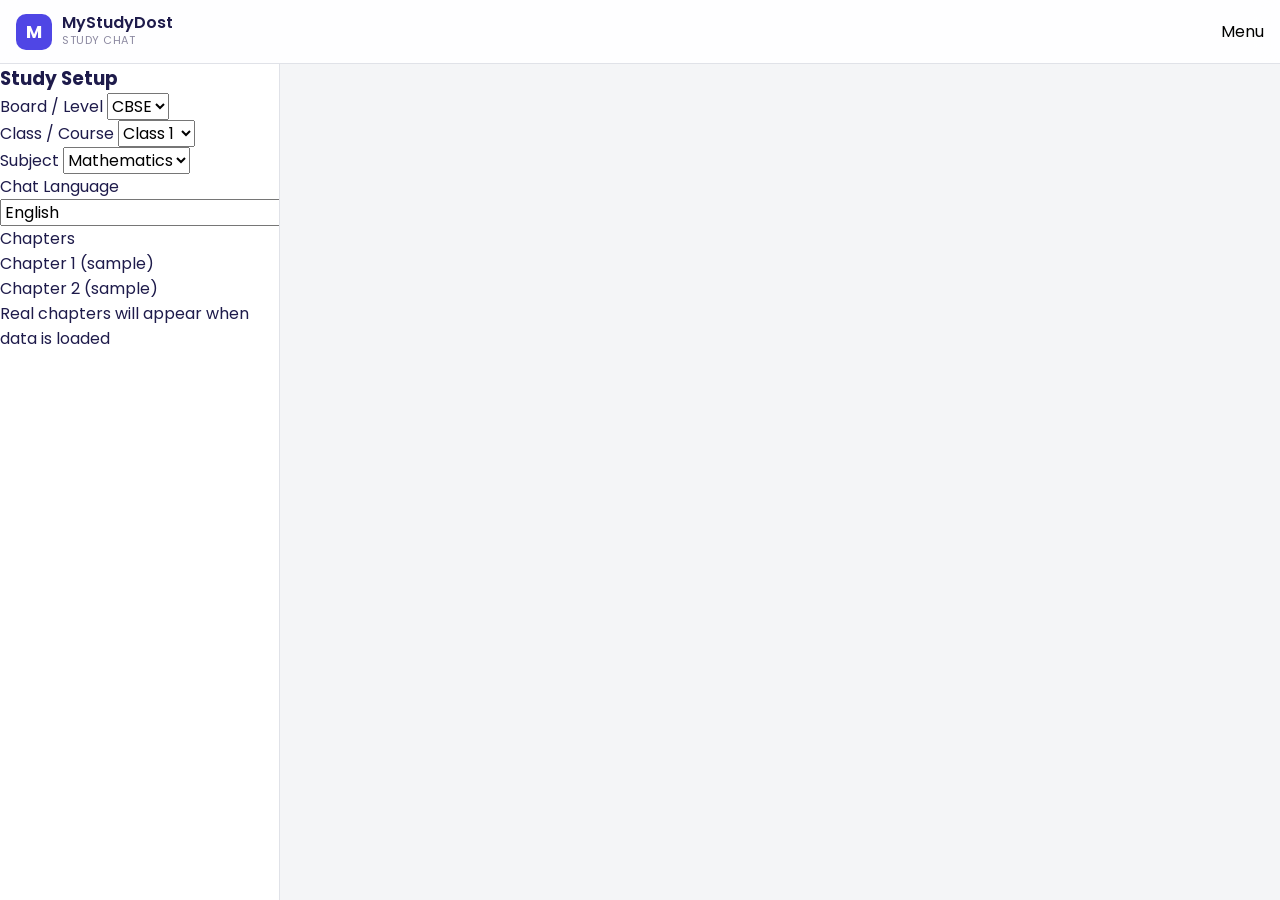
<file: frontend/preview-chat.html>
﻿<!DOCTYPE html>
<html lang="en">
<head>
  <meta charset="UTF-8" />
  <meta name="viewport" content="width=device-width, initial-scale=1.0, viewport-fit=cover" />
  <meta name="theme-color" content="#4F46E5" />
  <title>MyStudyDost Chat</title>
  <link rel="manifest" href="manifest.webmanifest" />
  <link rel="preconnect" href="https://fonts.googleapis.com">
  <link rel="preconnect" href="https://fonts.gstatic.com" crossorigin>
  <link href="https://fonts.googleapis.com/css2?family=Poppins:wght@400;500;600;700&family=Noto+Sans+Devanagari:wght@400;500;600;700&family=Noto+Sans+Bengali:wght@400;600&family=Noto+Sans+Gujarati:wght@400;600&family=Noto+Sans+Gurmukhi:wght@400;600&family=Noto+Sans+Kannada:wght@400;600&family=Noto+Sans+Malayalam:wght@400;600&family=Noto+Sans+Oriya:wght@400;600&family=Noto+Sans+Tamil:wght@400;600&family=Noto+Sans+Telugu:wght@400;600&display=swap" rel="stylesheet">
  <link rel="stylesheet" href="style.css" />
</head>
<body>
  <div class="app-shell chat-shell">
    <header class="topbar">
      <div class="brand">
        <a href="preview-home.html" class="logo-link" aria-label="Home"><div class="logo">M</div></a>
        <div>
          <div class="brand-name">MyStudyDost</div>
          <div class="brand-tag">Study Chat</div>
        </div>
      </div>
      <div class="actions">
        <button class="chip-btn" id="menuBtn">Menu</button>
      </div>
    </header>

    <div class="chat-layout">
      <aside class="sidebar" id="sidebar">
        <h3>Study Setup</h3>
        <label>Board / Level
          <select id="boardSelect"><option>CBSE</option><option>HBSE</option></select>
        </label>
        <label>Class / Course
          <select id="classSelect"><option>Class 1</option><option>Class 2</option></select>
        </label>
        <label>Subject
          <select id="subjectSelect"><option>Mathematics</option><option>English</option></select>
        </label>
        <label>Chat Language
          <select id="chatLanguage">
            <option value="en">English</option>
            <option value="hi">Hindi (à¤¹à¤¿à¤¨à¥à¤¦à¥€)</option>
            <option value="bn">Bengali (à¦¬à¦¾à¦‚à¦²à¦¾)</option>
            <option value="te">Telugu (à°¤à±†à°²à±à°—à±)</option>
            <option value="mr">Marathi (à¤®à¤°à¤¾à¤ à¥€)</option>
            <option value="ta">Tamil (à®¤à®®à®¿à®´à¯)</option>
            <option value="ur">Urdu (Ø§Ø±Ø¯Ùˆ)</option>
            <option value="gu">Gujarati (àª—à«àªœàª°àª¾àª¤à«€)</option>
            <option value="kn">Kannada (à²•à²¨à³à²¨à²¡)</option>
            <option value="ml">Malayalam (à´®à´²à´¯à´¾à´³à´‚)</option>
            <option value="or">Odia (à¬“à¬¡à¬¼à¬¿à¬†)</option>
            <option value="pa">Punjabi (à¨ªà©°à¨œà¨¾à¨¬à©€)</option>
            <option value="as">Assamese (à¦…à¦¸à¦®à§€à¦¯à¦¼à¦¾)</option>
            <option value="mai">Maithili (à¤®à¥ˆà¤¥à¤¿à¤²à¥€)</option>
            <option value="sa">Sanskrit (à¤¸à¤‚à¤¸à¥à¤•à¥ƒà¤¤à¤®à¥)</option>
          </select>
        </label>
        <div class="chapter-box">
          <div class="chapter-title">Chapters</div>
          <ul id="chapterList" class="chapter-list">
            <li class="active">Chapter 1 (sample)</li>
            <li>Chapter 2 (sample)</li>
            <li>Real chapters will appear when data is loaded</li>
          </ul>
        </div>
      </aside>

      <section class="chat-panel">
        <div id="messages" class="messages">
          <div class="bubble bot" id="welcomeBubble">
            <span id="welcomeText">Hello! I am MyStudyDost. Select your board, class, subject, and chat language, then ask for syllabus, chapters, or questions. You can ask in your preferred Indian language.</span>
            <div class="source-chip">Source: setup pending</div>
          </div>
        </div>

        <div class="quick-actions">
          <button class="qa" data-action="syllabus">Syllabus</button>
          <button class="qa" data-action="chapters">All chapters</button>
          <button class="qa" data-action="questions">Important questions</button>
          <button class="qa" data-action="quiz">Take quiz</button>
        </div>

        <form id="chatForm" class="composer">
          <input id="chatInput" type="text" placeholder="Type your question here..." autocomplete="off" />
          <button type="submit" class="send-btn">Send</button>
        </form>
        <div class="note">Answers will be study-related only. Official/free sources will be shown as references. Choose your chat language from the sidebar.</div>
      </section>
    </div>
  </div>
  <script src="app.js"></script>
</body>
</html>
</file>
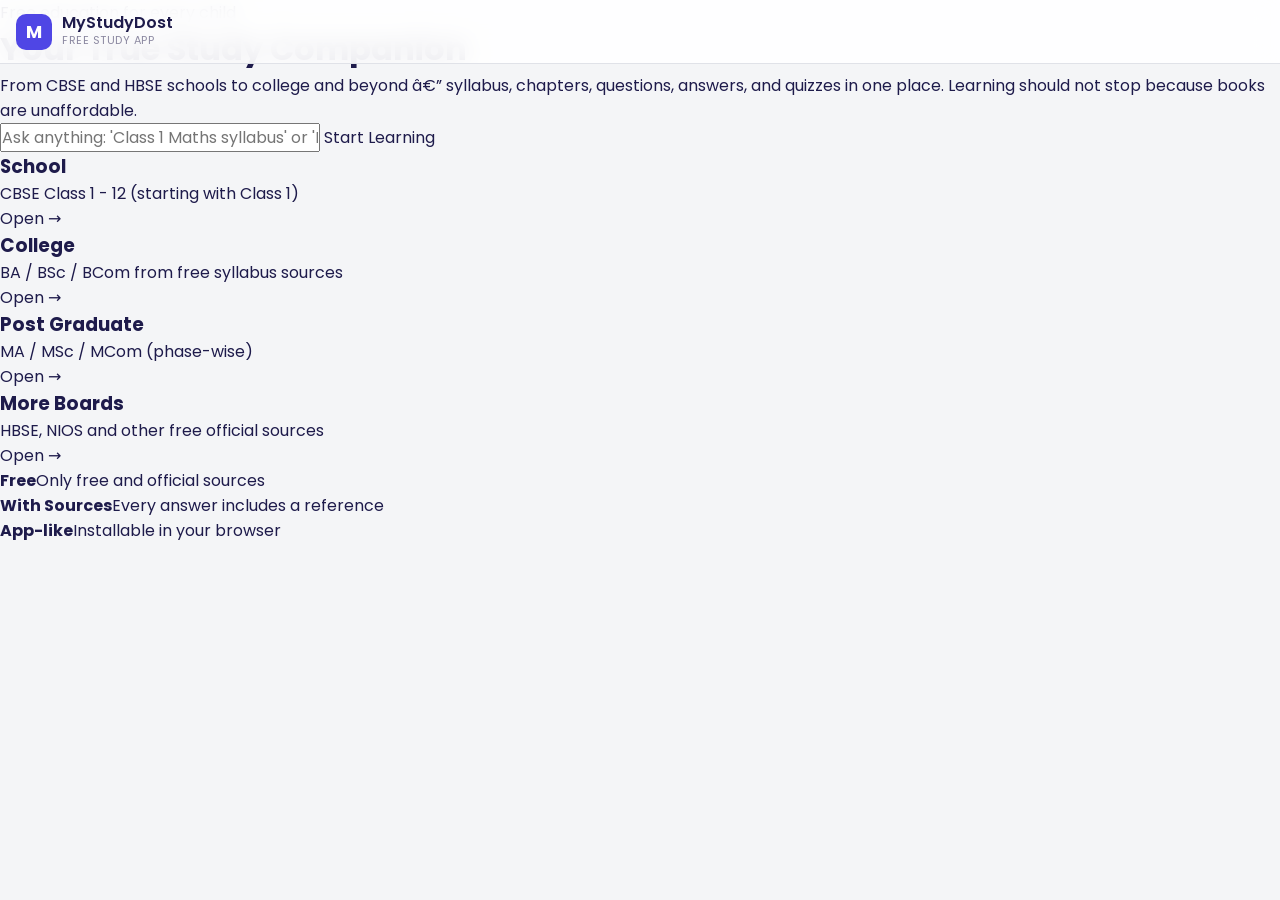
<file: frontend/preview-home.html>
﻿<!DOCTYPE html>
<html lang="en">
<head>
  <meta charset="UTF-8" />
  <meta name="viewport" content="width=device-width, initial-scale=1.0, viewport-fit=cover" />
  <meta name="theme-color" content="#4F46E5" />
  <meta name="description" content="MyStudyDost - free study help for CBSE, HBSE and more." />
  <title>MyStudyDost - Your True Study Companion</title>
  <link rel="manifest" href="manifest.webmanifest" />
  <link rel="preconnect" href="https://fonts.googleapis.com">
  <link rel="preconnect" href="https://fonts.gstatic.com" crossorigin>
  <link href="https://fonts.googleapis.com/css2?family=Poppins:wght@400;500;600;700&family=Noto+Sans+Devanagari:wght@400;500;600&display=swap" rel="stylesheet">
  <link rel="stylesheet" href="style.css" />
</head>
<body>
  <div class="app-shell">
    <header class="topbar">
      <div class="brand">
        <div class="logo">M</div>
        <div>
          <div class="brand-name">MyStudyDost</div>
          <div class="brand-tag">Free Study App</div>
        </div>
      </div>
    </header>

    <main class="hero">
      <p class="eyebrow">Free education for every child</p>
      <h1>Your True Study Companion</h1>
      <p class="sub">From CBSE and HBSE schools to college and beyond â€” syllabus, chapters, questions, answers, and quizzes in one place. Learning should not stop because books are unaffordable.</p>

      <div class="search-card">
        <input id="homeSearch" type="text" placeholder="Ask anything: 'Class 1 Maths syllabus' or 'HBSE Class 6 Science chapters'" />
        <a class="primary-btn" href="preview-chat.html">Start Learning</a>
      </div>

      <section class="grid">
        <a class="card" href="preview-chat.html?level=school&board=CBSE">
          <h3>School</h3>
          <p>CBSE Class 1 - 12 (starting with Class 1)</p>
          <span>Open &rarr;</span>
        </a>
        <a class="card" href="preview-chat.html?level=college">
          <h3>College</h3>
          <p>BA / BSc / BCom from free syllabus sources</p>
          <span>Open &rarr;</span>
        </a>
        <a class="card" href="preview-chat.html?level=pg">
          <h3>Post Graduate</h3>
          <p>MA / MSc / MCom (phase-wise)</p>
          <span>Open &rarr;</span>
        </a>
        <a class="card" href="preview-chat.html?level=more">
          <h3>More Boards</h3>
          <p>HBSE, NIOS and other free official sources</p>
          <span>Open &rarr;</span>
        </a>
      </section>

      <section class="trust">
        <div class="trust-item"><strong>Free</strong><span>Only free and official sources</span></div>
        <div class="trust-item"><strong>With Sources</strong><span>Every answer includes a reference</span></div>
        <div class="trust-item"><strong>App-like</strong><span>Installable in your browser</span></div>
      </section>
    </main>
  </div>
  <script src="app.js"></script>
</body>
</html>
</file>
<file: frontend/style.css>
:root {
  --indigo: #4f46e5;
  --indigo-hover: #4338ca;
  --amber: #f59e0b;
  --amber-hover: #d97706;
  --bg: #f4f5f7;
  --text: #1e1b4b;
  --text-secondary: #5b5680;
  --muted: #8b88a0;
  --card: #ffffff;
  --border: #e0e2e8;
  --border-hover: #d0d2d8;
  --bot: #f8f9fb;
  --user: #4f46e5;
  --user-text: #ffffff;
  --green: #16a34a;
  --green-bg: #ecfdf5;
  --green-border: #bbf7d0;
  --red: #dc2626;
  --red-bg: #fef2f2;
  --shadow: 0 2px 8px rgba(30, 27, 75, 0.06);
  --shadow-lg: 0 10px 30px rgba(30, 27, 75, 0.08);
  --radius: 12px;
  --radius-lg: 16px;
  --transition: 150ms ease;
  --sidebar-width: 280px;
  --header-height: 64px;
  --composer-height: 80px;
}

* { box-sizing: border-box; margin: 0; padding: 0; }

body {
  margin: 0;
  font-family: "Poppins", "Noto Sans Devanagari", system-ui, sans-serif;
  color: var(--text);
  background: var(--bg);
  min-height: 100vh;
  overscroll-behavior: none;
}

a { color: inherit; text-decoration: none; }

button { font: inherit; cursor: pointer; border: none; background: none; }

input, select { font: inherit; }

/* Scrollbar */
::-webkit-scrollbar { width: 8px; height: 8px; }
::-webkit-scrollbar-track { background: transparent; }
::-webkit-scrollbar-thumb { background: var(--border-hover); border-radius: 4px; }
::-webkit-scrollbar-thumb:hover { background: var(--muted); }

/* Topbar */
.topbar {
  position: fixed;
  top: 0; left: 0; right: 0;
  height: var(--header-height);
  z-index: 100;
  display: flex; align-items: center; justify-content: space-between;
  padding: 0 16px;
  background: rgba(255, 255, 255, 0.9);
  backdrop-filter: blur(12px);
  border-bottom: 1px solid var(--border);
}

.brand { display: flex; gap: 10px; align-items: center; }
.logo { width: 36px; height: 36px; border-radius: 10px; background: var(--indigo); color: #fff; display: grid; place-items: center; font-weight: 700; font-size: 18px; }
.logo-link { display: inline-block; }
.brand-name { font-weight: 600; font-size: 16px; line-height: 1.1; }
.brand-tag { font-size: 11px; color: var(--muted); text-transform: uppercase; letter-spacing: 0.5px; }

.topbar-actions { display: flex; gap: 4px; }
.icon-btn {
  width: 36px; height: 36px;
  border-radius: 10px;
  display: flex; align-items: center; justify-content: center;
  color: var(--text-secondary);
  transition: background var(--transition), color var(--transition);
}
.icon-btn:hover { background: var(--border); color: var(--text); }
.icon-btn:active { transform: scale(0.95); }

/* Chat Shell */
.chat-shell { min-height: 100vh; display: flex; flex-direction: column; }

/* Chat Layout */
.chat-layout {
  flex: 1;
  display: grid;
  grid-template-columns: var(--sidebar-width) 1fr;
  min-height: 0;
  margin-top: var(--header-height);
}

/* Sidebar */
.sidebar {
  position: fixed;
  top: var(--header-height);
  left: 0;
  bottom: 0;
  width: var(--sidebar-width);
  z-index: 50;
  background: var(--card);
  border-right: 1px solid var(--border);
  display: flex;
  flex-direction: column;
  overflow: hidden;
  transform: translateX(0);
  transition: transform 200ms ease;
}

.sidebar-header {
  display: flex; align-items: center; justify-content: space-between;
  padding: 12px 16px;
  border-bottom: 1px solid var(--border);
}
.sidebar-header h2 { font-size: 14px; font-weight: 600; color: var(--muted); text-transform: uppercase; letter-spacing: 0.5px; }

.sidebar-search { padding: 12px 16px; border-bottom: 1px solid var(--border); }
.sidebar-search input {
  width: 100%; padding: 10px 14px;
  border: 1px solid var(--border); border-radius: 10px;
  background: var(--bg); color: var(--text);
  transition: border var(--transition), box-shadow var(--transition);
}
.sidebar-search input:focus { outline: none; border-color: var(--indigo); box-shadow: 0 0 0 3px rgba(79, 70, 229, 0.15); }
.sidebar-search input::placeholder { color: var(--muted); }

.chat-list { flex: 1; overflow-y: auto; padding: 8px; }
.chat-item {
  display: flex; align-items: center; gap: 12px;
  padding: 10px 12px;
  border-radius: 10px;
  cursor: pointer;
  transition: background var(--transition);
  border: none;
  width: 100%;
  text-align: left;
}
.chat-item:hover { background: var(--border); }
.chat-item.active { background: var(--indigo); color: white; }
.chat-item.active .chat-icon { stroke: white; }
.chat-item.active .chat-title { color: white; }
.chat-item.active .chat-time { color: rgba(255,255,255,0.7); }

.chat-item-content { display: flex; align-items: center; gap: 10px; flex: 1; min-width: 0; }
.chat-icon { flex-shrink: 0; color: var(--muted); transition: color var(--transition); }
.chat-title { font-size: 14px; font-weight: 500; white-space: nowrap; overflow: hidden; text-overflow: ellipsis; color: var(--text); }
.chat-time { font-size: 11px; color: var(--muted); white-space: nowrap; flex-shrink: 0; }

.sidebar-footer { padding: 12px 16px; border-top: 1px solid var(--border); overflow-y: auto; max-height: 40vh; }
.study-setup h3 { font-size: 12px; font-weight: 600; color: var(--muted); text-transform: uppercase; letter-spacing: 0.5px; margin-bottom: 12px; }
.study-setup label { display: block; font-size: 12px; color: var(--muted); margin-bottom: 10px; }
.study-setup select {
  width: 100%; margin-top: 4px; padding: 10px 12px;
  border-radius: 8px; border: 1px solid var(--border);
  background: var(--card); color: var(--text);
  transition: border var(--transition), box-shadow var(--transition);
}
.study-setup select:focus { outline: none; border-color: var(--indigo); box-shadow: 0 0 0 3px rgba(79, 70, 229, 0.15); }

/* Chat Panel */
.chat-panel {
  display: flex; flex-direction: column;
  min-height: 0;
  background: var(--bg);
}

.chat-header {
  position: sticky; top: 0; z-index: 30;
  display: flex; align-items: center; justify-content: space-between;
  padding: 12px 20px;
  background: var(--card);
  border-bottom: 1px solid var(--border);
}
.chat-header-info h1 { font-size: 16px; font-weight: 600; color: var(--text); }
.chat-header-info p { font-size: 12px; color: var(--muted); margin-top: 2px; }
.chat-header-actions { display: flex; gap: 4px; }

/* Messages */
.messages {
  flex: 1;
  overflow-y: auto;
  padding: 24px;
  display: flex; flex-direction: column; gap: 20px;
  max-width: 900px;
  margin: 0 auto;
  width: 100%;
}

/* Welcome Message */
.welcome-message {
  display: flex; gap: 16px;
  padding: 32px 24px;
  background: var(--card);
  border: 1px solid var(--border);
  border-radius: var(--radius-lg);
  box-shadow: var(--shadow);
  max-width: 700px;
  margin: 0 auto;
  flex: 1;
  align-items: flex-start;
}
.welcome-avatar {
  width: 44px; height: 44px; border-radius: 12px;
  background: linear-gradient(135deg, var(--indigo), #6366f1);
  color: white; display: grid; place-items: center;
  font-weight: 700; font-size: 18px; flex-shrink: 0;
}
.welcome-content { flex: 1; }
.welcome-content h2 { font-size: 22px; font-weight: 600; margin-bottom: 8px; }
.welcome-content p { color: var(--text-secondary); line-height: 1.6; margin-bottom: 20px; font-size: 15px; }
.welcome-suggestions { display: flex; flex-wrap: wrap; gap: 8px; }
.suggestion-btn {
  padding: 10px 16px;
  background: var(--bg); border: 1px solid var(--border);
  border-radius: 10px; font-size: 13px; font-weight: 500;
  color: var(--text); transition: all var(--transition);
}
.suggestion-btn:hover { background: var(--indigo); border-color: var(--indigo); color: white; }

/* Message Bubbles */
.message { display: flex; gap: 12px; max-width: 900px; margin: 0 auto; width: 100%; animation: fadeIn 200ms ease; }
@keyframes fadeIn { from { opacity: 0; transform: translateY(8px); } to { opacity: 1; transform: translateY(0); } }

.message.user { flex-direction: row-reverse; }
.message-avatar {
  width: 32px; height: 32px; border-radius: 8px;
  display: grid; place-items: center; font-weight: 600; font-size: 13px;
  flex-shrink: 0; margin-top: 2px;
}
.message.bot .message-avatar { background: var(--indigo); color: white; }
.message.user .message-avatar { background: var(--amber); color: var(--text); }

.message-content { flex: 1; min-width: 0; }
.message-header { display: flex; align-items: center; gap: 8px; margin-bottom: 4px; }
.message-role { font-size: 12px; font-weight: 600; text-transform: capitalize; }
.message.bot .message-role { color: var(--indigo); }
.message.user .message-role { color: var(--amber); }
.message-time { font-size: 11px; color: var(--muted); }

.message-bubble {
  padding: 12px 16px;
  border-radius: 18px;
  line-height: 1.6;
  font-size: 14px;
  white-space: pre-wrap;
  word-wrap: break-word;
}
.message.bot .message-bubble {
  background: var(--bot);
  border: 1px solid var(--border);
  border-bottom-left-radius: 4px;
}
.message.user .message-bubble {
  background: var(--user);
  color: var(--user-text);
  border-bottom-right-radius: 4px;
}

/* Voice Message */
.voice-message { display: flex; flex-direction: column; gap: 8px; }
.voice-player {
  display: flex; align-items: center; gap: 12px;
  padding: 10px 14px;
  background: var(--card);
  border: 1px solid var(--border);
  border-radius: 12px;
  min-width: 200px;
  max-width: 380px;
}
.voice-player.playing .wave { animation: wave 1s ease-in-out infinite; }
.voice-player.playing .wave:nth-child(2) { animation-delay: 100ms; }
.voice-player.playing .wave:nth-child(3) { animation-delay: 200ms; }
.voice-player.playing .wave:nth-child(4) { animation-delay: 300ms; }
.voice-player.playing .wave:nth-child(5) { animation-delay: 400ms; }

@keyframes wave {
  0%, 100% { height: 4px; }
  50% { height: 20px; }
}

.play-btn {
  width: 36px; height: 36px; border-radius: 10px;
  background: var(--indigo); color: white;
  display: flex; align-items: center; justify-content: center;
  transition: background var(--transition), transform var(--transition);
  flex-shrink: 0;
}
.play-btn:hover { background: var(--indigo-hover); }
.play-btn:active { transform: scale(0.95); }

.wave-container { display: flex; gap: 3px; align-items: center; height: 24px; flex: 1; }
.wave {
  width: 4px; height: 4px; background: var(--indigo); border-radius: 2px;
  flex-shrink: 0;
}
.voice-time { font-size: 12px; color: var(--muted); font-variant-numeric: tabular-nums; min-width: 50px; text-align: right; }

.voice-transcript {
  padding: 10px 14px;
  background: var(--green-bg);
  border: 1px solid var(--green-border);
  border-radius: 10px;
  font-size: 13px;
  color: #166534;
  line-height: 1.5;
}
.message.user .voice-transcript {
  background: rgba(255,255,255,0.15);
  border-color: rgba(255,255,255,0.2);
  color: var(--user-text);
}

/* Sources */
.message-sources { margin-top: 8px; display: flex; flex-wrap: wrap; gap: 6px; }
.source-chip {
  display: inline-flex; align-items: center; gap: 6px;
  padding: 4px 10px;
  background: var(--green-bg);
  border: 1px solid var(--green-border);
  border-radius: 999px;
  font-size: 11px; font-weight: 500;
  color: #166534;
  white-space: nowrap;
}
.message.user .source-chip { display: none; }

/* Typing Indicator */
.typing-indicator {
  display: flex; align-items: center; gap: 6px;
  padding: 12px 16px;
  color: var(--muted); font-size: 13px; font-style: italic;
}
.typing-dots { display: flex; gap: 3px; }
.typing-dots span {
  width: 6px; height: 6px; background: var(--indigo); border-radius: 50%;
  animation: typing 1.4s ease-in-out infinite;
}
.typing-dots span:nth-child(2) { animation-delay: 200ms; }
.typing-dots span:nth-child(3) { animation-delay: 400ms; }
@keyframes typing { 0%, 60%, 100% { transform: translateY(0); } 30% { transform: translateY(-6px); } }

/* Composer Area */
.composer-area {
  position: sticky; bottom: 0; z-index: 20;
  padding: 16px 20px;
  background: linear-gradient(to top, var(--bg), transparent 100%);
  border-top: 1px solid var(--border);
}

.composer {
  display: flex; align-items: flex-end; gap: 10px;
  max-width: 900px; margin: 0 auto;
}

.voice-btn {
  width: 44px; height: 44px; border-radius: 12px;
  display: flex; align-items: center; justify-content: center;
  background: var(--card); border: 1px solid var(--border);
  color: var(--text-secondary);
  transition: all var(--transition);
  flex-shrink: 0;
}
.voice-btn:hover { background: var(--indigo); border-color: var(--indigo); color: white; }
.voice-btn.recording { background: var(--red); border-color: var(--red); color: white; animation: pulse 1s ease-in-out infinite; }
@keyframes pulse { 0%, 100% { box-shadow: 0 0 0 0 rgba(220, 38, 38, 0.4); } 50% { box-shadow: 0 0 0 10px rgba(220, 38, 38, 0); } }

.input-wrapper { flex: 1; position: relative; }
#chatInput {
  width: 100%; padding: 14px 16px;
  border: 1px solid var(--border); border-radius: 12px;
  background: var(--card); color: var(--text);
  font-size: 15px; line-height: 1.5;
  transition: border var(--transition), box-shadow var(--transition);
  resize: none; min-height: 48px; max-height: 160px;
  font-family: inherit;
}
#chatInput:focus { outline: none; border-color: var(--indigo); box-shadow: 0 0 0 3px rgba(79, 70, 229, 0.15); }
#chatInput::placeholder { color: var(--muted); }
#chatInput:disabled { background: var(--bg); color: var(--muted); }

.voice-visualizer { display: none; align-items: center; justify-content: center; gap: 3px; height: 24px; padding: 0 4px; }
.voice-visualizer.active { display: flex; }
.voice-visualizer span {
  width: 4px; height: 8px; background: var(--indigo); border-radius: 2px;
  animation: visualizer 0.8s ease-in-out infinite;
}
.voice-visualizer span:nth-child(2) { animation-delay: 100ms; }
.voice-visualizer span:nth-child(3) { animation-delay: 200ms; }
.voice-visualizer span:nth-child(4) { animation-delay: 300ms; }
.voice-visualizer span:nth-child(5) { animation-delay: 400ms; }
@keyframes visualizer { 0%, 100% { height: 8px; } 50% { height: 28px; } }

.send-btn {
  width: 44px; height: 44px; border-radius: 12px;
  background: var(--indigo); color: white;
  display: flex; align-items: center; justify-content: center;
  transition: background var(--transition), transform var(--transition);
  flex-shrink: 0;
}
.send-btn:hover:not(:disabled) { background: var(--indigo-hover); }
.send-btn:active:not(:disabled) { transform: scale(0.95); }
.send-btn:disabled { opacity: 0.5; cursor: not-allowed; }

#voiceTranscript {
  max-width: 900px; margin: 8px auto 0;
  padding: 8px 12px;
  background: var(--amber);
  color: var(--text);
  border-radius: 8px;
  font-size: 13px; font-weight: 500;
  animation: slideDown 150ms ease;
}
@keyframes slideDown { from { opacity: 0; transform: translateY(-8px); } to { opacity: 1; transform: translateY(0); } }

.note { max-width: 900px; margin: 10px auto 0; text-align: center; font-size: 11px; color: var(--muted); }

/* Mobile Responsive */
@media (max-width: 1024px) {
  .sidebar { transform: translateX(-100%); }
  .sidebar.open { transform: translateX(0); }
  .chat-layout { grid-template-columns: 1fr; }
  .messages { padding: 16px; }
  .composer-area { padding: 12px 16px; }
  .welcome-message { padding: 24px 16px; margin: 0 16px; }
}

@media (max-width: 640px) {
  .topbar { padding: 0 12px; }
  .brand-tag { display: none; }
  .messages { padding: 12px; gap: 16px; }
  .welcome-content h2 { font-size: 18px; }
  .welcome-content p { font-size: 14px; }
  .composer { gap: 8px; }
  .voice-btn, .send-btn { width: 40px; height: 40px; }
  #chatInput { padding: 12px 14px; font-size: 16px; } /* Prevent zoom on iOS */
  .message-bubble { padding: 10px 14px; font-size: 14px; }
  .voice-player { min-width: 0; max-width: 100%; }
}

/* Dark mode support (optional) */
@media (prefers-color-scheme: dark) {
  :root {
    --bg: #1a1a2e;
    --text: #f0f0f5;
    --text-secondary: #a0a0b8;
    --muted: #707090;
    --card: #222238;
    --border: #303048;
    --border-hover: #404060;
    --bot: #2a2a44;
    --user: #4f46e5;
    --bg: #141428;
  }
  .sidebar { background: var(--card); }
  .sidebar-search input { background: var(--bg); }
  .study-setup select { background: var(--card); }
  .voice-transcript { background: rgba(22, 163, 74, 0.15); border-color: rgba(22, 163, 74, 0.3); }
  .message.bot .message-bubble { background: var(--bot); border-color: var(--border); }
  #voiceTranscript { background: var(--amber); color: var(--text); }
}
</file>
